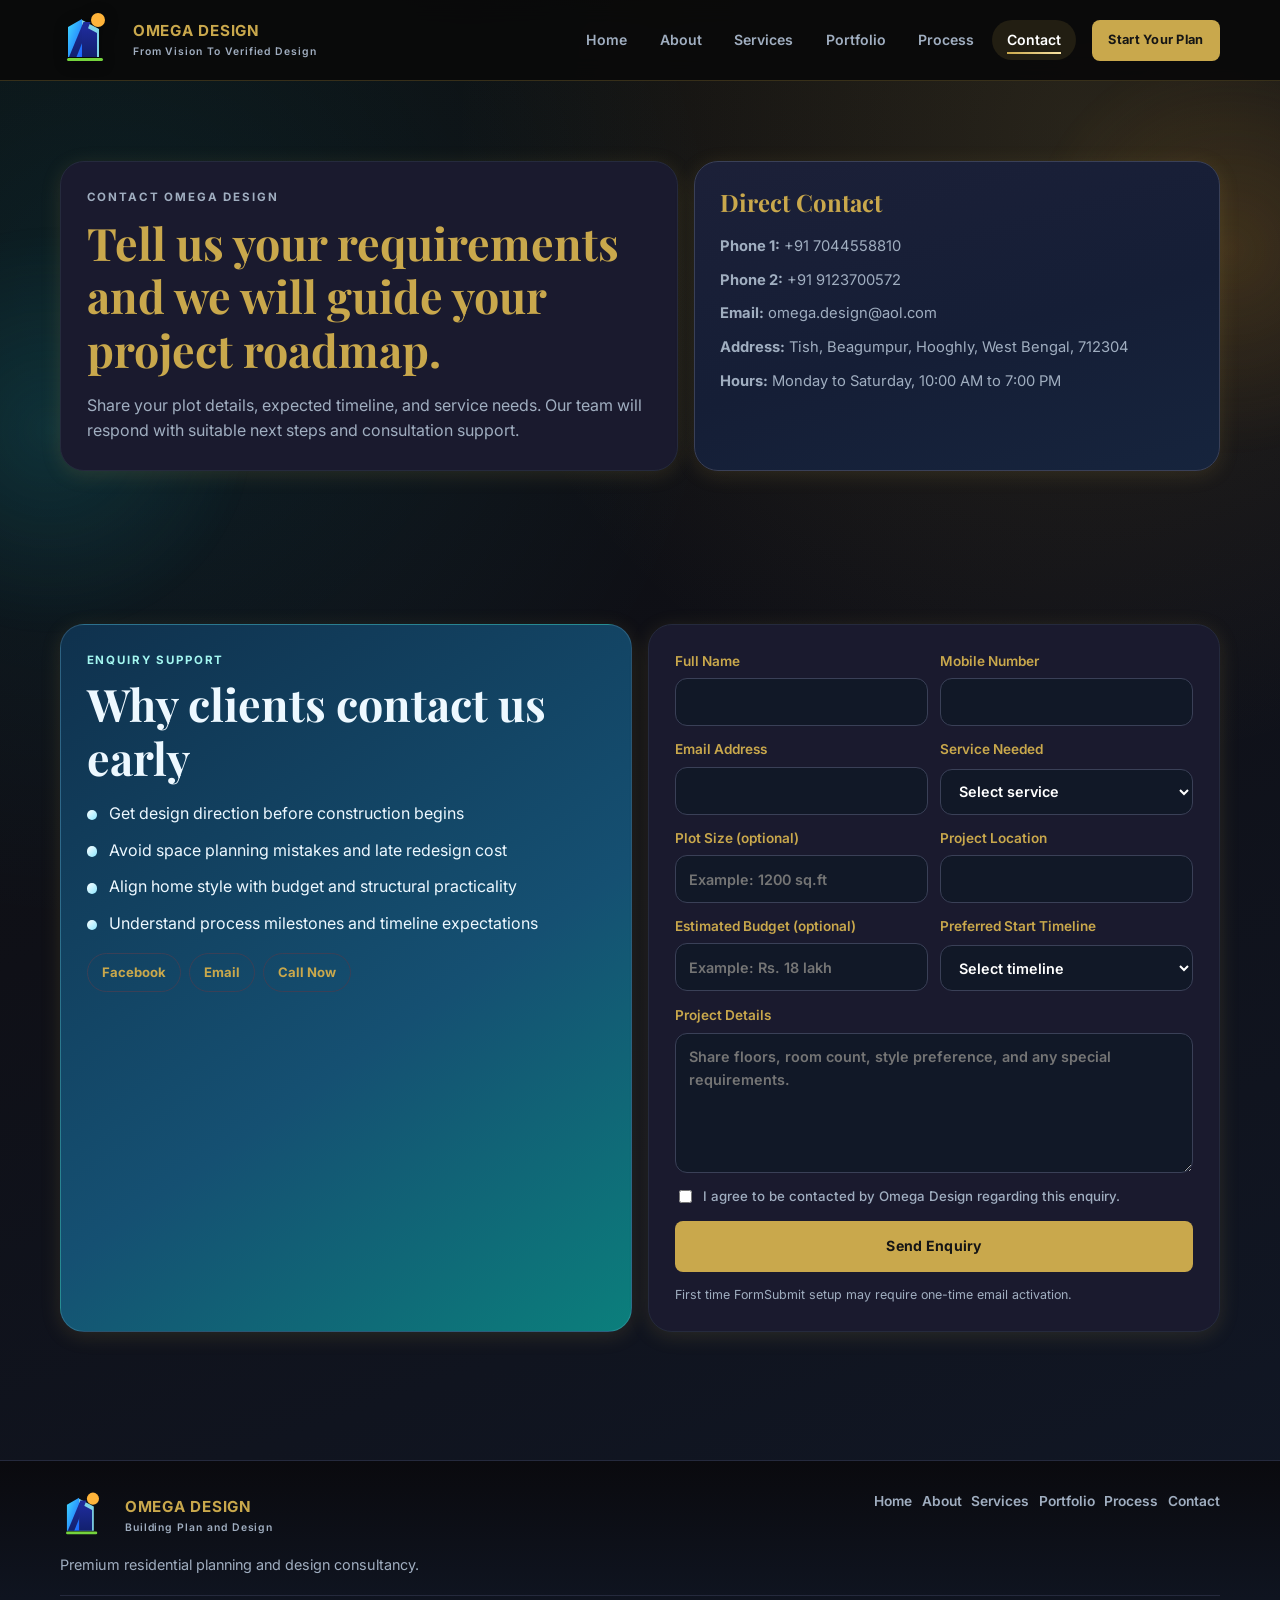
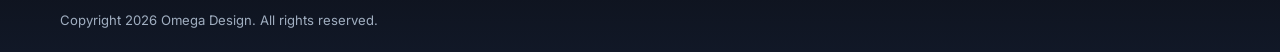
<file: contact.html>
<!DOCTYPE html>
<html lang="en">
<head>
  <meta charset="UTF-8">
  <meta name="viewport" content="width=device-width, initial-scale=1.0">
  <title>Contact Omega Design | Start Your House Design Project</title>
  <meta name="description" content="Contact Omega Design for house planning, 3D visualization, interior and exterior design consultation.">
  <link rel="preconnect" href="https://fonts.googleapis.com">
  <link rel="preconnect" href="https://fonts.gstatic.com" crossorigin>
  <link href="https://fonts.googleapis.com/css2?family=Inter:wght@300;400;500;600;700;800&family=Playfair+Display:wght@500;600;700;800&display=swap" rel="stylesheet">
  <link rel="stylesheet" href="styles.css">
</head>
<body>
  <div class="bg-orb bg-orb-left" aria-hidden="true"></div>
  <div class="bg-orb bg-orb-right" aria-hidden="true"></div>

  <header class="site-header">
    <div class="container nav-wrap">
      <a class="brand" href="index.html" aria-label="Omega Design home">
        <img class="brand-logo" src="logo.svg" alt="Omega Design logo" width="60" height="60">
        <span>
          OMEGA DESIGN
          <small>From Vision To Verified Design</small>
        </span>
      </a>

      <button class="menu-btn" type="button" aria-expanded="false" aria-controls="site-nav" aria-label="Open menu">
        Menu
      </button>

      <nav class="site-nav" id="site-nav" aria-label="Primary navigation">
        <a href="index.html">Home</a>
        <a href="about.html">About</a>
        <a href="services.html">Services</a>
        <a href="portfolio.html">Portfolio</a>
        <a href="process.html">Process</a>
        <a href="contact.html">Contact</a>
      </nav>

      <a class="btn btn-small nav-cta" href="contact.html#enquiry-form">Start Your Plan</a>
    </div>
  </header>

  <main>
    <section class="section inner-hero">
      <div class="container split-layout hero-compact">
        <article class="panel" data-reveal>
          <p class="overline">Contact Omega Design</p>
          <h1 class="section-title">Tell us your requirements and we will guide your project roadmap.</h1>
          <p>
            Share your plot details, expected timeline, and service needs. Our team will respond with
            suitable next steps and consultation support.
          </p>
        </article>
        <article class="panel panel-accent" data-reveal>
          <h3>Direct Contact</h3>
          <ul class="contact-quick">
            <li><span>Phone 1:</span> <a href="tel:+917044558810">+91 7044558810</a></li>
            <li><span>Phone 2:</span> <a href="tel:+919123700572">+91 9123700572</a></li>
            <li><span>Email:</span> <a href="mailto:omega.design@aol.com">omega.design@aol.com</a></li>
            <li><span>Address:</span> Tish, Beagumpur, Hooghly, West Bengal, 712304</li>
            <li><span>Hours:</span> Monday to Saturday, 10:00 AM to 7:00 PM</li>
          </ul>
        </article>
      </div>
    </section>

    <section class="section" id="enquiry">
      <div class="container contact-grid">
        <article class="panel panel-dark" data-reveal>
          <p class="overline">Enquiry Support</p>
          <h2 class="section-title">Why clients contact us early</h2>
          <ul class="check-list">
            <li>Get design direction before construction begins</li>
            <li>Avoid space planning mistakes and late redesign cost</li>
            <li>Align home style with budget and structural practicality</li>
            <li>Understand process milestones and timeline expectations</li>
          </ul>
          <div class="social-links">
            <a href="https://www.facebook.com/share/18N9BMEvJw/" target="_blank" rel="noopener noreferrer">Facebook</a>
            <a href="mailto:omega.design@aol.com">Email</a>
            <a href="tel:+917044558810">Call Now</a>
          </div>
        </article>

        <article class="panel" data-reveal>
          <form id="enquiry-form" novalidate>
            <div class="form-grid two-col">
              <label>
                Full Name
                <input type="text" name="full_name" autocomplete="name" required>
              </label>
              <label>
                Mobile Number
                <input type="tel" name="mobile_number" autocomplete="tel" required>
              </label>
              <label>
                Email Address
                <input type="email" name="email" autocomplete="email" required>
              </label>
              <label>
                Service Needed
                <select name="service_needed" required>
                  <option value="">Select service</option>
                  <option>House Plan 2D</option>
                  <option>3D House Visualization</option>
                  <option>Interior Design</option>
                  <option>Exterior Design</option>
                  <option>Building Consultancy</option>
                  <option>Authorisation Design Support</option>
                </select>
              </label>
              <label>
                Plot Size (optional)
                <input type="text" name="plot_size" placeholder="Example: 1200 sq.ft">
              </label>
              <label>
                Project Location
                <input type="text" name="project_location" required>
              </label>
              <label>
                Estimated Budget (optional)
                <input type="text" name="estimated_budget" placeholder="Example: Rs. 18 lakh">
              </label>
              <label>
                Preferred Start Timeline
                <select name="timeline" required>
                  <option value="">Select timeline</option>
                  <option>Immediate</option>
                  <option>Within 1 month</option>
                  <option>Within 3 months</option>
                  <option>Planning stage only</option>
                </select>
              </label>
            </div>

            <label>
              Project Details
              <textarea name="project_details" placeholder="Share floors, room count, style preference, and any special requirements." required></textarea>
            </label>

            <label class="check-wrap">
              <input type="checkbox" name="consent" value="Yes" required>
              I agree to be contacted by Omega Design regarding this enquiry.
            </label>

            <input type="text" name="_honey" class="hidden-field" tabindex="-1" autocomplete="off">

            <button class="btn" type="submit">Send Enquiry</button>
            <p class="form-note">First time FormSubmit setup may require one-time email activation.</p>
            <p class="form-status" data-form-status hidden></p>
          </form>
        </article>
      </div>
    </section>
  </main>

  <footer class="site-footer">
    <div class="container footer-wrap">
      <div>
        <a class="brand footer-brand" href="index.html" aria-label="Omega Design home">
          <img class="footer-logo" src="logo.svg" alt="Omega Design logo" width="52" height="52">
          <span>
            OMEGA DESIGN
            <small>Building Plan and Design</small>
          </span>
        </a>
        <p>Premium residential planning and design consultancy.</p>
      </div>
      <nav class="footer-nav" aria-label="Footer navigation">
        <a href="index.html">Home</a>
        <a href="about.html">About</a>
        <a href="services.html">Services</a>
        <a href="portfolio.html">Portfolio</a>
        <a href="process.html">Process</a>
        <a href="contact.html">Contact</a>
      </nav>
    </div>
    <div class="container footer-bottom">
      <p>Copyright <span data-year></span> Omega Design. All rights reserved.</p>
    </div>
  </footer>

  <script src="script.js"></script>
</body>
</html>
</file>
<file: styles.css>
:root {
  --bg-main: #0d0d0d;
  --bg-soft: #111827;
  --surface: #1a1a2e;
  --surface-strong: #09090f;
  --text-primary: #ffffff;
  --text-secondary: #a0aec0;
  --brand-navy: #c9a84c;
  --brand-cyan: #00d4ff;
  --brand-teal: #00d4ff;
  --brand-gold: #c9a84c;
  --line: #252a3d;
  --line-strong: #3a4057;
  --shadow-soft: 0 4px 20px rgba(201, 168, 76, 0.15);
  --shadow-lift: 0 10px 35px rgba(201, 168, 76, 0.24);
}

* {
  box-sizing: border-box;
}

html {
  scroll-behavior: smooth;
}

body {
  margin: 0;
  font-family: "Inter", sans-serif;
  color: var(--text-primary);
  background:
    radial-gradient(circle at 8% 18%, rgba(0, 212, 255, 0.09), transparent 35%),
    radial-gradient(circle at 85% 8%, rgba(201, 168, 76, 0.14), transparent 34%),
    linear-gradient(160deg, var(--bg-main), #0f1017 46%, var(--bg-soft));
  line-height: 1.6;
  min-height: 100vh;
  overflow-x: hidden;
}

img {
  max-width: 100%;
  display: block;
}

a {
  color: inherit;
  text-decoration: none;
  transition: color 0.3s ease, background-color 0.3s ease, border-color 0.3s ease, box-shadow 0.3s ease, transform 0.3s ease;
}

.bg-orb {
  position: fixed;
  width: 420px;
  height: 420px;
  border-radius: 50%;
  filter: blur(2px);
  pointer-events: none;
  z-index: -1;
  opacity: 0.35;
  animation: drift 12s ease-in-out infinite alternate;
}

.bg-orb-left {
  left: -160px;
  top: 220px;
  background: radial-gradient(circle, rgba(33, 184, 196, 0.4), transparent 70%);
}

.bg-orb-right {
  right: -160px;
  top: 40px;
  background: radial-gradient(circle, rgba(240, 161, 47, 0.42), transparent 70%);
  animation-delay: 2s;
}

@keyframes drift {
  from {
    transform: translateY(-18px) scale(1);
  }
  to {
    transform: translateY(20px) scale(1.07);
  }
}

.container {
  width: min(1160px, calc(100% - 2rem));
  margin: 0 auto;
}

.section {
  padding: 4.8rem 0;
}

.section-tint {
  background: linear-gradient(180deg, #111827, #0f1525);
  border-block: 1px solid var(--line);
}

.site-header {
  position: sticky;
  top: 0;
  z-index: 70;
  backdrop-filter: blur(12px);
  background: rgba(10, 10, 10, 0.95);
  border-bottom: 1px solid rgba(201, 168, 76, 0.24);
}

.nav-wrap {
  display: flex;
  align-items: center;
  gap: 1rem;
  min-height: 80px;
}

.brand {
  display: inline-flex;
  align-items: center;
  gap: 0.8rem;
  font-weight: 700;
  letter-spacing: 0.05em;
  color: var(--brand-navy);
  font-size: 0.95rem;
}

.brand-logo {
  width: 60px;
  height: 60px;
  object-fit: contain;
  mix-blend-mode: normal;
  filter: drop-shadow(0 2px 7px rgba(0, 0, 0, 0.35));
}

.brand span {
  display: inline-grid;
  gap: 0.08rem;
}

.brand small {
  font-size: 0.65rem;
  font-weight: 600;
  letter-spacing: 0.09em;
  color: var(--text-secondary);
}

.site-nav {
  margin-left: auto;
  display: flex;
  gap: 0.2rem;
  align-items: center;
}

.site-nav a {
  border-radius: 999px;
  padding: 0.55rem 0.92rem;
  font-size: 0.88rem;
  font-weight: 600;
  color: var(--text-secondary);
  transition: color 0.3s ease, background 0.3s ease;
  position: relative;
}

.site-nav a:hover,
.site-nav a.active {
  color: var(--text-primary);
  background: rgba(201, 168, 76, 0.12);
}

.site-nav a::after {
  content: "";
  position: absolute;
  left: 0.9rem;
  right: 0.9rem;
  bottom: 0.35rem;
  height: 2px;
  transform: scaleX(0);
  transform-origin: left;
  transition: transform 0.3s ease;
  background: linear-gradient(90deg, var(--brand-gold), #f8e2a3);
}

.site-nav a:hover::after,
.site-nav a.active::after {
  transform: scaleX(1);
}

.menu-btn {
  display: none;
  border: 1px solid var(--brand-gold);
  background: #101215;
  color: var(--brand-gold);
  border-radius: 999px;
  padding: 0.48rem 0.84rem;
  font: inherit;
  font-size: 0.84rem;
  font-weight: 700;
}

.btn {
  border: 1px solid transparent;
  border-radius: 8px;
  padding: 0.8rem 1.35rem;
  font: inherit;
  font-size: 0.88rem;
  font-weight: 700;
  letter-spacing: 0.02em;
  background: var(--brand-gold);
  color: #151515;
  display: inline-flex;
  align-items: center;
  justify-content: center;
  cursor: pointer;
  transition: transform 0.3s ease, box-shadow 0.3s ease, filter 0.3s ease;
}

.btn:hover {
  transform: translateY(-2px);
  box-shadow: 0 0 0 2px rgba(201, 168, 76, 0.18), 0 0 24px rgba(201, 168, 76, 0.45);
  filter: saturate(108%);
}

.btn-small {
  padding: 0.58rem 0.98rem;
  font-size: 0.8rem;
}

.btn-outline {
  background: transparent;
  color: var(--brand-gold);
  border-color: var(--brand-gold);
}

.btn-outline:hover {
  background: var(--brand-gold);
  color: #151515;
  box-shadow: none;
}

.hero {
  padding-top: 5.4rem;
  min-height: 100vh;
  display: flex;
  align-items: center;
  background: linear-gradient(135deg, #0d0d0d 0%, #111827 55%, #0d1322 100%);
}

.hero-grid {
  display: grid;
  grid-template-columns: 1.08fr 0.92fr;
  gap: 1.3rem;
  align-items: stretch;
}

.hero-copy {
  background: linear-gradient(160deg, #131629 6%, #151a2f 58%, #0f2030 100%);
  border: 1px solid var(--line);
  border-radius: 28px;
  padding: 2rem;
  box-shadow: var(--shadow-soft);
}


.overline {
  margin: 0;
  text-transform: uppercase;
  letter-spacing: 0.16em;
  font-size: 0.72rem;
  font-weight: 700;
  color: var(--brand-cyan);
}

h1,
.section-title,
h2,
h3 {
  font-family: "Playfair Display", serif;
  line-height: 1.2;
}

.text-highlight {
  color: var(--brand-gold);
}

.hero-copy h1 {
  margin: 0.62rem 0 0.9rem;
  font-size: clamp(2rem, 5vw, 3.6rem);
  color: var(--brand-navy);
}

.hero-lead {
  margin: 0;
  color: var(--text-secondary);
  max-width: 56ch;
}

.hero-actions {
  margin-top: 1.4rem;
  display: flex;
  flex-wrap: wrap;
  gap: 0.74rem;
}

.hero-points {
  margin: 1.3rem 0 0;
  padding-left: 1.2rem;
  color: var(--text-secondary);
  display: grid;
  gap: 0.36rem;
}

.hero-panel {
  position: relative;
  display: grid;
  gap: 0.9rem;
}

.hero-image {
  margin: 0;
  border-radius: 28px;
  overflow: hidden;
  border: 1px solid var(--line);
  box-shadow: var(--shadow-soft);
}

.hero-image img {
  width: 100%;
  height: 100%;
  min-height: 420px;
  object-fit: cover;
}

.floating-card {
  position: relative;
  background: linear-gradient(140deg, #0f3556 0%, #16496f 55%, #147c8a 100%);
  color: #f4fbff;
  border-radius: 20px;
  padding: 1.1rem 1.2rem;
  box-shadow: var(--shadow-lift);
  animation: cardFloat 5.2s ease-in-out infinite alternate;
}

.floating-card h2 {
  margin: 0;
  font-size: 1.5rem;
}

.floating-card p {
  margin: 0.5rem 0 0.7rem;
  color: rgba(244, 251, 255, 0.88);
  font-size: 0.9rem;
}

.floating-card a {
  font-weight: 700;
  font-size: 0.84rem;
  color: #ffddb1;
}

@keyframes cardFloat {
  from {
    transform: translateY(0);
  }
  to {
    transform: translateY(-8px);
  }
}

.stats-section {
  padding-top: 2.1rem;
}

.stats-grid {
  display: grid;
  grid-template-columns: repeat(4, minmax(0, 1fr));
  gap: 1rem;
}

.stat-card {
  background: var(--surface);
  border: 1px solid var(--line);
  border-radius: 20px;
  padding: 1.2rem;
  box-shadow: var(--shadow-soft);
}

.stat-card h3 {
  margin: 0;
  font-size: 1.7rem;
  color: var(--brand-navy);
}

.stat-card p {
  margin: 0.34rem 0 0;
  color: var(--text-secondary);
  font-size: 0.87rem;
}

.split-layout {
  display: grid;
  grid-template-columns: 1.08fr 0.92fr;
  gap: 1rem;
}

.panel {
  background: var(--surface);
  border: 1px solid var(--line);
  border-radius: 24px;
  padding: 1.6rem;
  box-shadow: var(--shadow-soft);
}

.panel p {
  margin-top: 0;
  color: var(--text-secondary);
}

.panel p:last-child {
  margin-bottom: 0;
}

.section-head {
  max-width: 760px;
}

.section-title {
  margin: 0.5rem 0 1rem;
  font-size: clamp(1.8rem, 4.2vw, 2.8rem);
  color: var(--brand-navy);
}

.panel-accent {
  background: linear-gradient(165deg, #1c2038, #151e36 55%, #16243d);
  border-color: var(--line-strong);
}

.panel-accent h3 {
  margin: 0;
  color: var(--brand-navy);
  font-size: 1.5rem;
}

.check-list {
  margin: 1rem 0 0;
  padding: 0;
  list-style: none;
  display: grid;
  gap: 0.7rem;
}

.check-list li {
  position: relative;
  padding-left: 1.4rem;
  color: var(--text-secondary);
}

.check-list li::before {
  content: "";
  position: absolute;
  left: 0;
  top: 0.55rem;
  width: 0.66rem;
  height: 0.66rem;
  border-radius: 50%;
  background: linear-gradient(135deg, var(--brand-teal), var(--brand-cyan));
}

.service-grid {
  margin-top: 1.5rem;
  display: grid;
  grid-template-columns: repeat(3, minmax(0, 1fr));
  gap: 1rem;
}

.service-card {
  border: 1px solid var(--line);
  border-radius: 20px;
  background: #1a1a2e;
  padding: 1.2rem;
  transition: transform 0.3s ease, box-shadow 0.3s ease, border-color 0.3s ease;
}

.service-card:hover {
  transform: translateY(-4px);
  box-shadow: var(--shadow-soft);
  border-color: var(--brand-gold);
}

.service-card span {
  display: inline-grid;
  place-items: center;
  width: 2rem;
  height: 2rem;
  border-radius: 50%;
  background: rgba(33, 184, 196, 0.14);
  color: var(--brand-navy);
  font-size: 0.8rem;
  font-weight: 700;
}

.service-card h3 {
  margin: 0.8rem 0 0.5rem;
  color: var(--brand-navy);
  font-size: 1.28rem;
}

.service-card p {
  margin: 0;
  color: var(--text-secondary);
  font-size: 0.9rem;
}

.portfolio-grid {
  margin-top: 1.5rem;
  display: grid;
  grid-template-columns: repeat(3, minmax(0, 1fr));
  gap: 1rem;
}

.portfolio-card {
  border: 1px solid var(--line);
  border-radius: 20px;
  overflow: hidden;
  background: var(--surface);
  box-shadow: var(--shadow-soft);
  transition: transform 0.3s ease, box-shadow 0.3s ease, border-color 0.3s ease;
}

.portfolio-card:hover {
  transform: translateY(-5px);
  border-color: var(--brand-gold);
  box-shadow: var(--shadow-lift);
}

.portfolio-card img {
  width: 100%;
  height: 260px;
  object-fit: cover;
  transition: transform 0.3s ease;
}

.portfolio-card div {
  padding: 0.95rem 1rem 1rem;
}

.portfolio-card h3 {
  margin: 0;
  color: var(--brand-navy);
  font-size: 1.15rem;
}

.portfolio-card p {
  margin: 0.35rem 0 0;
  color: var(--text-secondary);
  font-size: 0.86rem;
}

.portfolio-card:hover img {
  transform: scale(1.05);
}

.portfolio-meta {
  display: grid;
  gap: 0.32rem;
}

.portfolio-tag {
  position: absolute;
  top: 0.8rem;
  left: 0.8rem;
  background: var(--brand-gold);
  color: #151515;
  font-size: 0.72rem;
  font-weight: 700;
  letter-spacing: 0.04em;
  text-transform: uppercase;
  border-radius: 999px;
  padding: 0.3rem 0.62rem;
  z-index: 2;
}

.portfolio-thumb {
  position: relative;
  overflow: hidden;
}

.portfolio-view {
  margin-top: 0.55rem;
  opacity: 0;
  transform: translateY(4px);
  transition: opacity 0.3s ease, transform 0.3s ease;
}

.portfolio-card:hover .portfolio-view {
  opacity: 1;
  transform: translateY(0);
}

.enquiry-layout {
  align-items: start;
}

.panel-dark {
  background: linear-gradient(145deg, #0f314d, #155072 58%, #0b7f7c);
  color: #edf8ff;
  border-color: rgba(139, 196, 226, 0.22);
}

.panel-dark .overline {
  color: #a3f6f0;
}

.panel-dark .section-title,
.panel-dark p,
.panel-dark a,
.panel-dark li {
  color: #edf8ff;
}

.contact-quick {
  margin: 1.15rem 0 0;
  padding: 0;
  list-style: none;
  display: grid;
  gap: 0.64rem;
}

.contact-quick li {
  color: var(--text-secondary);
  font-size: 0.92rem;
}

.contact-quick span {
  font-weight: 700;
  color: inherit;
}

form {
  display: grid;
  gap: 0.86rem;
}

.form-grid {
  display: grid;
  gap: 0.8rem;
}

.form-grid.two-col {
  grid-template-columns: repeat(2, minmax(0, 1fr));
}

label {
  display: grid;
  gap: 0.36rem;
  font-size: 0.85rem;
  font-weight: 600;
  color: var(--brand-navy);
}

input,
select,
textarea {
  width: 100%;
  border: 1px solid var(--line-strong);
  border-radius: 12px;
  padding: 0.72rem 0.82rem;
  font: inherit;
  font-size: 0.9rem;
  color: var(--text-primary);
  background: #111827;
}

input:focus,
select:focus,
textarea:focus {
  outline: none;
  border-color: var(--brand-cyan);
  box-shadow: 0 0 0 3px rgba(33, 184, 196, 0.14);
}

textarea {
  min-height: 140px;
  resize: vertical;
}

.check-wrap {
  display: flex;
  align-items: flex-start;
  gap: 0.5rem;
  color: var(--text-secondary);
  font-size: 0.83rem;
  font-weight: 500;
}

.check-wrap input {
  width: auto;
  margin-top: 0.2rem;
}

.hidden-field {
  display: none;
}

.form-note {
  margin: 0;
  color: var(--text-secondary);
  font-size: 0.78rem;
}

.form-status {
  margin: 0;
  font-size: 0.88rem;
  color: var(--brand-teal);
  font-weight: 600;
}

.contact-grid {
  display: grid;
  grid-template-columns: 1fr 1fr;
  gap: 1rem;
}

.social-links {
  margin-top: 1rem;
  display: flex;
  flex-wrap: wrap;
  gap: 0.5rem;
}

.social-links a {
  border: 1px solid var(--line-strong);
  border-radius: 999px;
  padding: 0.5rem 0.88rem;
  font-size: 0.82rem;
  font-weight: 700;
  color: var(--brand-navy);
  transition: background 0.2s ease;
}

.social-links a:hover {
  background: rgba(18, 58, 96, 0.08);
}

.site-footer {
  margin-top: 3.2rem;
  border-top: 1px solid var(--line);
  background: linear-gradient(180deg, #0a0a0e, #111827);
}

.footer-wrap {
  padding: 1.8rem 0 1.2rem;
  display: flex;
  justify-content: space-between;
  gap: 1rem;
}

.footer-brand {
  margin-bottom: 0.7rem;
}

.footer-logo {
  width: 52px;
  height: 52px;
  object-fit: contain;
}

.footer-wrap p {
  margin: 0;
  color: var(--text-secondary);
  font-size: 0.9rem;
}

.footer-nav {
  display: flex;
  flex-wrap: wrap;
  gap: 0.6rem;
  align-content: flex-start;
}

.footer-nav a {
  font-size: 0.86rem;
  color: var(--text-secondary);
  font-weight: 600;
}

.footer-nav a:hover {
  color: var(--brand-navy);
}

.footer-bottom {
  border-top: 1px solid var(--line);
  padding: 0.88rem 0 1.3rem;
}

.footer-bottom p {
  margin: 0;
  color: var(--text-secondary);
  font-size: 0.82rem;
}

.inner-hero {
  padding-top: 5rem;
}

.hero-compact .section-title {
  margin-top: 0.6rem;
}

.section-cta {
  margin: 1.5rem 0 0;
}

.process-preview-grid {
  margin-top: 1.5rem;
  display: grid;
  grid-template-columns: repeat(3, minmax(0, 1fr));
  gap: 1rem;
}

.process-card {
  background: var(--surface);
  border: 1px solid var(--line);
  border-radius: 20px;
  padding: 1.2rem;
  box-shadow: var(--shadow-soft);
}

.process-card p:first-child {
  margin: 0;
  font-size: 0.76rem;
  letter-spacing: 0.12em;
  text-transform: uppercase;
  color: var(--brand-teal);
  font-weight: 700;
}

.process-card h3 {
  margin: 0.5rem 0 0.4rem;
  color: var(--brand-navy);
  font-size: 1.2rem;
}

.process-card p {
  margin: 0;
  color: var(--text-secondary);
}

.cta-banner {
  display: grid;
  gap: 0.9rem;
}

.btn-light {
  background: var(--brand-gold);
  color: #151515;
}

.btn-light:hover {
  box-shadow: var(--shadow-soft);
}

.image-panel {
  padding: 0;
  overflow: hidden;
}

.image-panel img {
  width: 100%;
  height: 100%;
  min-height: 280px;
  object-fit: cover;
}

.value-grid {
  margin-top: 1.5rem;
  display: grid;
  grid-template-columns: repeat(4, minmax(0, 1fr));
  gap: 1rem;
}

.timeline-grid {
  margin-top: 1.4rem;
  display: grid;
  grid-template-columns: repeat(3, minmax(0, 1fr));
  gap: 1rem;
}

.timeline-card {
  background: var(--surface);
  border: 1px solid var(--line);
  border-radius: 20px;
  padding: 1.15rem;
  box-shadow: var(--shadow-soft);
}

.timeline-card p:first-child {
  margin: 0;
  color: var(--brand-teal);
  letter-spacing: 0.12em;
  text-transform: uppercase;
  font-weight: 700;
  font-size: 0.78rem;
}

.timeline-card h3 {
  margin: 0.55rem 0 0.45rem;
  color: var(--brand-navy);
  font-size: 1.2rem;
}

.timeline-card p {
  margin: 0;
  color: var(--text-secondary);
}

.package-grid {
  margin-top: 1.5rem;
  display: grid;
  grid-template-columns: repeat(3, minmax(0, 1fr));
  gap: 1rem;
}

.package-card {
  background: #1a1a2e;
  border: 1px solid var(--line);
  border-radius: 22px;
  padding: 1.25rem;
  box-shadow: var(--shadow-soft);
}

.tagline {
  margin: 0;
  color: var(--brand-teal);
  font-size: 0.78rem;
  text-transform: uppercase;
  letter-spacing: 0.12em;
  font-weight: 700;
}

.package-card h3 {
  margin: 0.54rem 0 0.52rem;
  color: var(--brand-navy);
  font-size: 1.38rem;
}

.package-card p {
  margin: 0 0 0.5rem;
  color: var(--text-secondary);
}

.chip-row {
  margin-top: 0.9rem;
  display: flex;
  flex-wrap: wrap;
  gap: 0.52rem;
}

.chip {
  border-radius: 999px;
  border: 1px solid var(--line-strong);
  padding: 0.34rem 0.74rem;
  font-size: 0.78rem;
  font-weight: 700;
  color: var(--brand-gold);
  background: rgba(201, 168, 76, 0.1);
}

.portfolio-grid-wide {
  grid-template-columns: repeat(3, minmax(0, 1fr));
}

.process-steps {
  display: grid;
  grid-template-columns: repeat(2, minmax(0, 1fr));
  gap: 1rem;
}

.step-card {
  background: var(--surface);
  border: 1px solid var(--line);
  border-radius: 20px;
  padding: 1.2rem;
  box-shadow: var(--shadow-soft);
}

.step-card p:first-child {
  margin: 0;
  width: 2rem;
  height: 2rem;
  border-radius: 50%;
  display: inline-grid;
  place-items: center;
  background: rgba(33, 184, 196, 0.13);
  color: var(--brand-navy);
  font-size: 0.8rem;
  font-weight: 700;
}

.step-card h3 {
  margin: 0.75rem 0 0.45rem;
  color: var(--brand-navy);
  font-size: 1.25rem;
}

.step-card p {
  margin: 0;
  color: var(--text-secondary);
}

.faq-grid {
  margin-top: 1.3rem;
  display: grid;
  grid-template-columns: repeat(2, minmax(0, 1fr));
  gap: 0.9rem;
}

.faq-grid details {
  background: var(--surface);
  border: 1px solid var(--line);
  border-radius: 16px;
  padding: 1rem 1.08rem;
  box-shadow: var(--shadow-soft);
}

.faq-grid summary {
  cursor: pointer;
  color: var(--brand-navy);
  font-weight: 700;
  font-size: 0.95rem;
}

.faq-grid details p {
  margin: 0.64rem 0 0;
  color: var(--text-secondary);
  font-size: 0.9rem;
}

.panel-dark .check-list li::before {
  background: linear-gradient(135deg, #ffffff, #8ce7ff);
}

[data-reveal] {
  opacity: 0;
  transform: translateY(26px) scale(0.99);
  transition:
    opacity 0.62s ease,
    transform 0.62s ease;
  transition-delay: var(--reveal-delay, 0ms);
}

[data-reveal].is-visible {
  opacity: 1;
  transform: translateY(0) scale(1);
}

@media (max-width: 1080px) {
  .stats-grid {
    grid-template-columns: repeat(2, minmax(0, 1fr));
  }

  .service-grid,
  .portfolio-grid,
  .process-preview-grid,
  .timeline-grid,
  .package-grid,
  .value-grid {
    grid-template-columns: repeat(2, minmax(0, 1fr));
  }

  .split-layout,
  .contact-grid,
  .hero-grid {
    grid-template-columns: 1fr;
  }

  .hero-image img {
    min-height: 320px;
  }
}

@media (max-width: 860px) {
  .menu-btn {
    display: inline-flex;
    margin-left: auto;
  }

  .nav-cta {
    display: none;
  }

  .site-nav {
    display: none;
    position: absolute;
    left: 1rem;
    right: 1rem;
    top: calc(100% + 0.45rem);
    background: rgba(17, 24, 39, 0.98);
    border: 1px solid var(--line-strong);
    border-radius: 18px;
    padding: 0.7rem;
    flex-direction: column;
    align-items: stretch;
    box-shadow: var(--shadow-soft);
    margin-left: 0;
  }

  body.nav-open .site-nav {
    display: flex;
  }

  .site-nav a {
    text-align: center;
  }

  .hero {
    padding-top: 4.5rem;
  }

  .inner-hero {
    padding-top: 4.2rem;
  }

  .hero-copy,
  .panel {
    padding: 1.25rem;
  }

}

@media (max-width: 640px) {
  .section {
    padding: 3.7rem 0;
  }

  .stats-grid,
  .service-grid,
  .portfolio-grid,
  .process-preview-grid,
  .timeline-grid,
  .package-grid,
  .value-grid,
  .process-steps,
  .faq-grid,
  .form-grid.two-col,
  .contact-grid {
    grid-template-columns: 1fr;
  }

  .footer-wrap {
    flex-direction: column;
  }

  .brand {
    font-size: 0.76rem;
    letter-spacing: 0.03em;
  }

  .brand small {
    display: none;
  }

  .hero-copy h1 {
    font-size: clamp(1.8rem, 10vw, 2.6rem);
  }

  .hero-actions {
    gap: 0.56rem;
  }

  .hero-actions .btn {
    flex: 1 1 100%;
  }

  .hero-points {
    padding-left: 1rem;
    font-size: 0.92rem;
  }

  .bg-orb {
    width: 300px;
    height: 300px;
    opacity: 0.25;
  }

  .menu-btn {
    padding: 0.44rem 0.76rem;
  }
}
</file>
